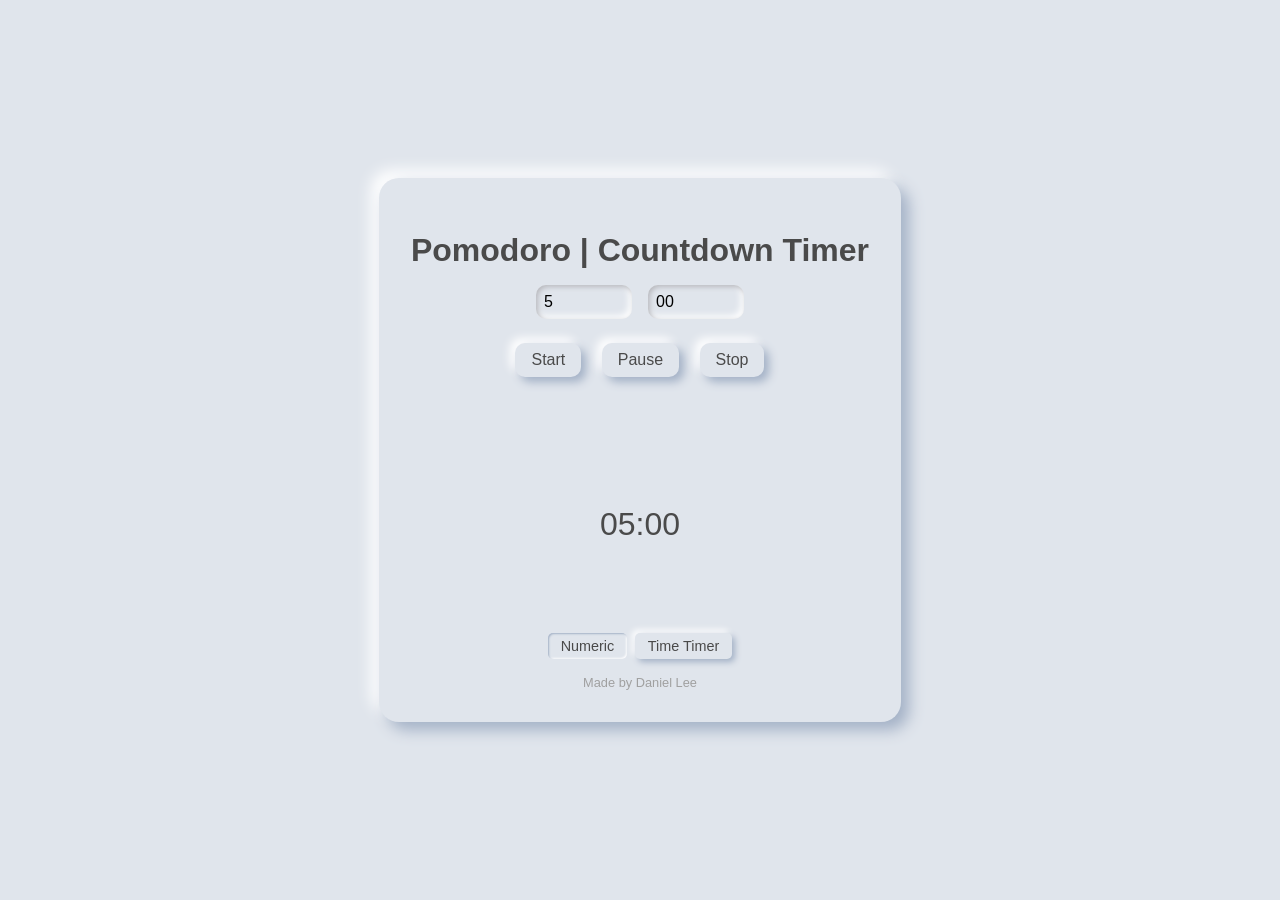
<file: Countdown Timer Remix.html>
<!DOCTYPE html>
<html lang="en">
<head>
    <meta charset="UTF-8">
    <meta name="viewport" content="width=device-width, initial-scale=1.0">
    <title>Pomodoro | Countdown Timer (Clockwise Decrease)</title>
    <style>
        body {
            font-family: Arial, sans-serif;
            display: flex;
            justify-content: center;
            align-items: center;
            height: 100vh;
            margin: 0;
            background-color: #e0e5ec;
        }
        .container {
            text-align: center;
            background-color: #e0e5ec;
            padding: 2rem;
            border-radius: 20px;
            box-shadow: 
                8px 8px 15px #a3b1c6, 
                -8px -8px 15px #ffffff;
        }
        h1 {
            margin-bottom: 1rem;
            color: #4a4a4a;
        }
        .input-group {
            display: flex;
            justify-content: center;
            margin-bottom: 1rem;
        }
        input {
            font-size: 1rem;
            padding: 0.5rem;
            width: 80px;
            margin: 0 0.5rem;
            border: none;
            background-color: #e0e5ec;
            border-radius: 10px;
            box-shadow: 
                inset 2px 2px 5px #b8b9be, 
                inset -3px -3px 7px #ffffff;
        }
        .button-group {
            margin-bottom: 2rem;
        }
        button {
            font-size: 1rem;
            padding: 0.5rem 1rem;
            margin: 0.5rem;
            background-color: #e0e5ec;
            color: #4a4a4a;
            border: none;
            border-radius: 10px;
            cursor: pointer;
            box-shadow: 
                5px 5px 10px #a3b1c6, 
                -5px -5px 10px #ffffff;
            transition: all 0.2s ease;
        }
        button:hover {
            box-shadow: 
                2px 2px 5px #a3b1c6, 
                -2px -2px 5px #ffffff;
        }
        button:active {
            box-shadow: 
                inset 1px 1px 2px #a3b1c6, 
                inset -1px -1px 2px #ffffff;
        }
        #countdown {
            font-size: 2rem;
            margin-top: 1rem;
            color: #4a4a4a;
        }
        #pipVideo {
            display: none;
        }
        canvas {
            display: none;
        }
        .tabs {
            display: flex;
            justify-content: center;
            margin-top: 1rem;
        }
        .tab {
            font-size: 0.9rem;
            padding: 0.3rem 0.8rem;
            margin: 0 0.25rem;
            background-color: #e0e5ec;
            color: #4a4a4a;
            border: none;
            border-radius: 5px;
            cursor: pointer;
            box-shadow: 
                3px 3px 6px #a3b1c6, 
                -3px -3px 6px #ffffff;
            transition: all 0.2s ease;
        }
        .tab:hover, .tab.active {
            box-shadow: 
                inset 1px 1px 2px #a3b1c6, 
                inset -1px -1px 2px #ffffff;
        }
        .timer-display {
            display: flex;
            justify-content: center;
            align-items: center;
            height: 200px;
        }
        #timeTimer {
            width: 200px;
            height: 200px;
            position: relative;
            background: #e0e5ec;
            border-radius: 50%;
            box-shadow: 
                inset 5px 5px 10px #a3b1c6, 
                inset -5px -5px 10px #ffffff;
        }
        #timeTimerDisk {
            position: absolute;
            top: 10px;
            left: 10px;
            width: 180px;
            height: 180px;
            border-radius: 50%;
            background: conic-gradient(from 0deg, transparent 0%, red 0%);
        }
        #timeTimerOverlay {
            position: absolute;
            top: 20px;
            left: 20px;
            width: 160px;
            height: 160px;
            border-radius: 50%;
            background: #e0e5ec;
            display: flex;
            justify-content: center;
            align-items: center;
            font-size: 24px;
            color: #4a4a4a;
            box-shadow: 
                5px 5px 10px #a3b1c6, 
                -5px -5px 10px #ffffff;
        }
        .author {
            margin-top: 1rem;
            font-size: 0.8rem;
            color: #a0a0a0;
        }
        .author a {
            color: #a0a0a0;
            text-decoration: none;
        }
        .author a:hover {
            text-decoration: underline;
        }
    </style>
</head>
<body>
    <div class="container">
        <h1>Pomodoro | Countdown Timer</h1>
        <div class="input-group">
            <input type="number" id="minutes" placeholder="Min" min="0" step="1" value="5">
            <input type="number" id="seconds" placeholder="Sec" min="0" max="59" step="1" value="0">
        </div>
        <div class="button-group">
            <button id="startButton">Start</button>
            <button id="pauseButton">Pause</button>
            <button id="stopButton">Stop</button>
        </div>
        <div class="timer-display">
            <div id="countdown">05:00</div>
            <div id="timeTimer" style="display: none;">
                <div id="timeTimerDisk"></div>
                <div id="timeTimerOverlay">05:00</div>
            </div>
        </div>
        <div class="tabs">
            <button class="tab active" data-tab="numeric">Numeric</button>
            <button class="tab" data-tab="timeTimer">Time Timer</button>
        </div>
        <div class="author">
            Made by <a href="https://daniellee.work/" target="_blank">Daniel Lee</a>
        </div>
    </div>
    <video id="pipVideo" muted></video>
    <canvas id="canvas"></canvas>

    <script>
        const minutesInput = document.getElementById('minutes');
        const secondsInput = document.getElementById('seconds');
        const startButton = document.getElementById('startButton');
        const pauseButton = document.getElementById('pauseButton');
        const stopButton = document.getElementById('stopButton');
        const countdownDisplay = document.getElementById('countdown');
        const pipVideo = document.getElementById('pipVideo');
        const canvas = document.getElementById('canvas');
        const ctx = canvas.getContext('2d');
        const timeTimer = document.getElementById('timeTimer');
        const timeTimerDisk = document.getElementById('timeTimerDisk');
        const timeTimerOverlay = document.getElementById('timeTimerOverlay');

        let countdownInterval;
        let remainingTime;
        let totalTime;
        let isPaused = false;
        let currentTab = 'numeric';

        startButton.addEventListener('click', startCountdown);
        pauseButton.addEventListener('click', togglePause);
        stopButton.addEventListener('click', stopCountdown);

        // Add event listeners for input changes
        minutesInput.addEventListener('input', updatePreview);
        secondsInput.addEventListener('input', updatePreview);

        // Tab switching
        document.querySelectorAll('.tab').forEach(tab => {
            tab.addEventListener('click', () => {
                document.querySelectorAll('.tab').forEach(t => t.classList.remove('active'));
                tab.classList.add('active');
                currentTab = tab.dataset.tab;
                updateTimerDisplay();
            });
        });

        function updatePreview() {
            const minutes = parseInt(minutesInput.value) || 0;
            const seconds = parseInt(secondsInput.value) || 0;
            totalTime = remainingTime = minutes * 60 + seconds;
            updateTimerDisplay();
        }

        function startCountdown() {
            const minutes = parseInt(minutesInput.value) || 0;
            const seconds = parseInt(secondsInput.value) || 0;
            if (minutes === 0 && seconds === 0) {
                alert('Please enter a valid time.');
                return;
            }

            totalTime = remainingTime = minutes * 60 + seconds;
            updateTimerDisplay();

            countdownInterval = setInterval(() => {
                if (!isPaused) {
                    remainingTime--;
                    if (remainingTime < 0) {
                        clearInterval(countdownInterval);
                        alert('Countdown finished!');
                        return;
                    }
                    updateTimerDisplay();
                }
            }, 1000);

            startPictureInPicture();
            startButton.disabled = true;
            pauseButton.disabled = false;
            stopButton.disabled = false;
        }

        function togglePause() {
            isPaused = !isPaused;
            pauseButton.textContent = isPaused ? 'Resume' : 'Pause';
        }

        function stopCountdown() {
            clearInterval(countdownInterval);
            remainingTime = totalTime;
            updateTimerDisplay();
            startButton.disabled = false;
            pauseButton.disabled = true;
            stopButton.disabled = true;
            isPaused = false;
            pauseButton.textContent = 'Pause';
            if (document.pictureInPictureElement) {
                document.exitPictureInPicture();
            }
        }

        function updateTimerDisplay() {
            const minutes = Math.floor(remainingTime / 60);
            const seconds = remainingTime % 60;
            const timeString = `${padZero(minutes)}:${padZero(seconds)}`;
            countdownDisplay.textContent = timeString;
            timeTimerOverlay.textContent = timeString;
            
            const progress = 1 - (remainingTime / totalTime);
            timeTimerDisk.style.background = `conic-gradient(from 0deg, transparent ${progress * 100}%, red ${progress * 100}%)`;
            
            if (currentTab === 'numeric') {
                countdownDisplay.style.display = 'block';
                timeTimer.style.display = 'none';
            } else {
                countdownDisplay.style.display = 'none';
                timeTimer.style.display = 'block';
            }
            
            drawCountdown();
        }

        function padZero(num) {
            return num.toString().padStart(2, '0');
        }

        function drawCountdown() {
            canvas.width = 200;
            canvas.height = 200;
            ctx.fillStyle = '#e0e5ec';
            ctx.fillRect(0, 0, canvas.width, canvas.height);
            
            if (currentTab === 'numeric') {
                ctx.fillStyle = '#4a4a4a';
                ctx.font = '48px Arial';
                ctx.textAlign = 'center';
                ctx.textBaseline = 'middle';
                ctx.fillText(countdownDisplay.textContent, canvas.width / 2, canvas.height / 2);
            } else {
                const centerX = canvas.width / 2;
                const centerY = canvas.height / 2;
                const radius = 90;

                // Outer circle (light shadow)
                ctx.beginPath();
                ctx.arc(centerX, centerY, radius, 0, 2 * Math.PI);
                ctx.fillStyle = '#f0f5fc';
                ctx.fill();

                // Inner circle (dark shadow)
                ctx.beginPath();
                ctx.arc(centerX, centerY, radius - 2, 0, 2 * Math.PI);
                ctx.fillStyle = '#d1d9e6';
                ctx.fill();

                // Red progress arc
                ctx.beginPath();
                ctx.moveTo(centerX, centerY);
                const progress = 1 - (remainingTime / totalTime);
                ctx.arc(centerX, centerY, radius - 5, -Math.PI / 2, (-Math.PI / 2) + (2 * Math.PI * progress), true);
                ctx.lineTo(centerX, centerY);
                ctx.fillStyle = 'red';
                ctx.fill();

                // Inner white circle
                ctx.beginPath();
                ctx.arc(centerX, centerY, radius - 15, 0, 2 * Math.PI);
                ctx.fillStyle = '#e0e5ec';
                ctx.fill();

                // Time text
                ctx.fillStyle = '#4a4a4a';
                ctx.font = '24px Arial';
                ctx.textAlign = 'center';
                ctx.textBaseline = 'middle';
                ctx.fillText(timeTimerOverlay.textContent, centerX, centerY);
            }
        }

        async function startPictureInPicture() {
            drawCountdown();
            const stream = canvas.captureStream();
            pipVideo.srcObject = stream;
            await pipVideo.play();

            try {
                await pipVideo.requestPictureInPicture();
            } catch (error) {
                console.error('Failed to enter Picture-in-Picture mode:', error);
            }
        }

        // Set initial values and display
        minutesInput.value = '5';
        secondsInput.value = '00';
        totalTime = remainingTime = 5 * 60;
        updateTimerDisplay();
    </script>
</body>
</html>
</file>
